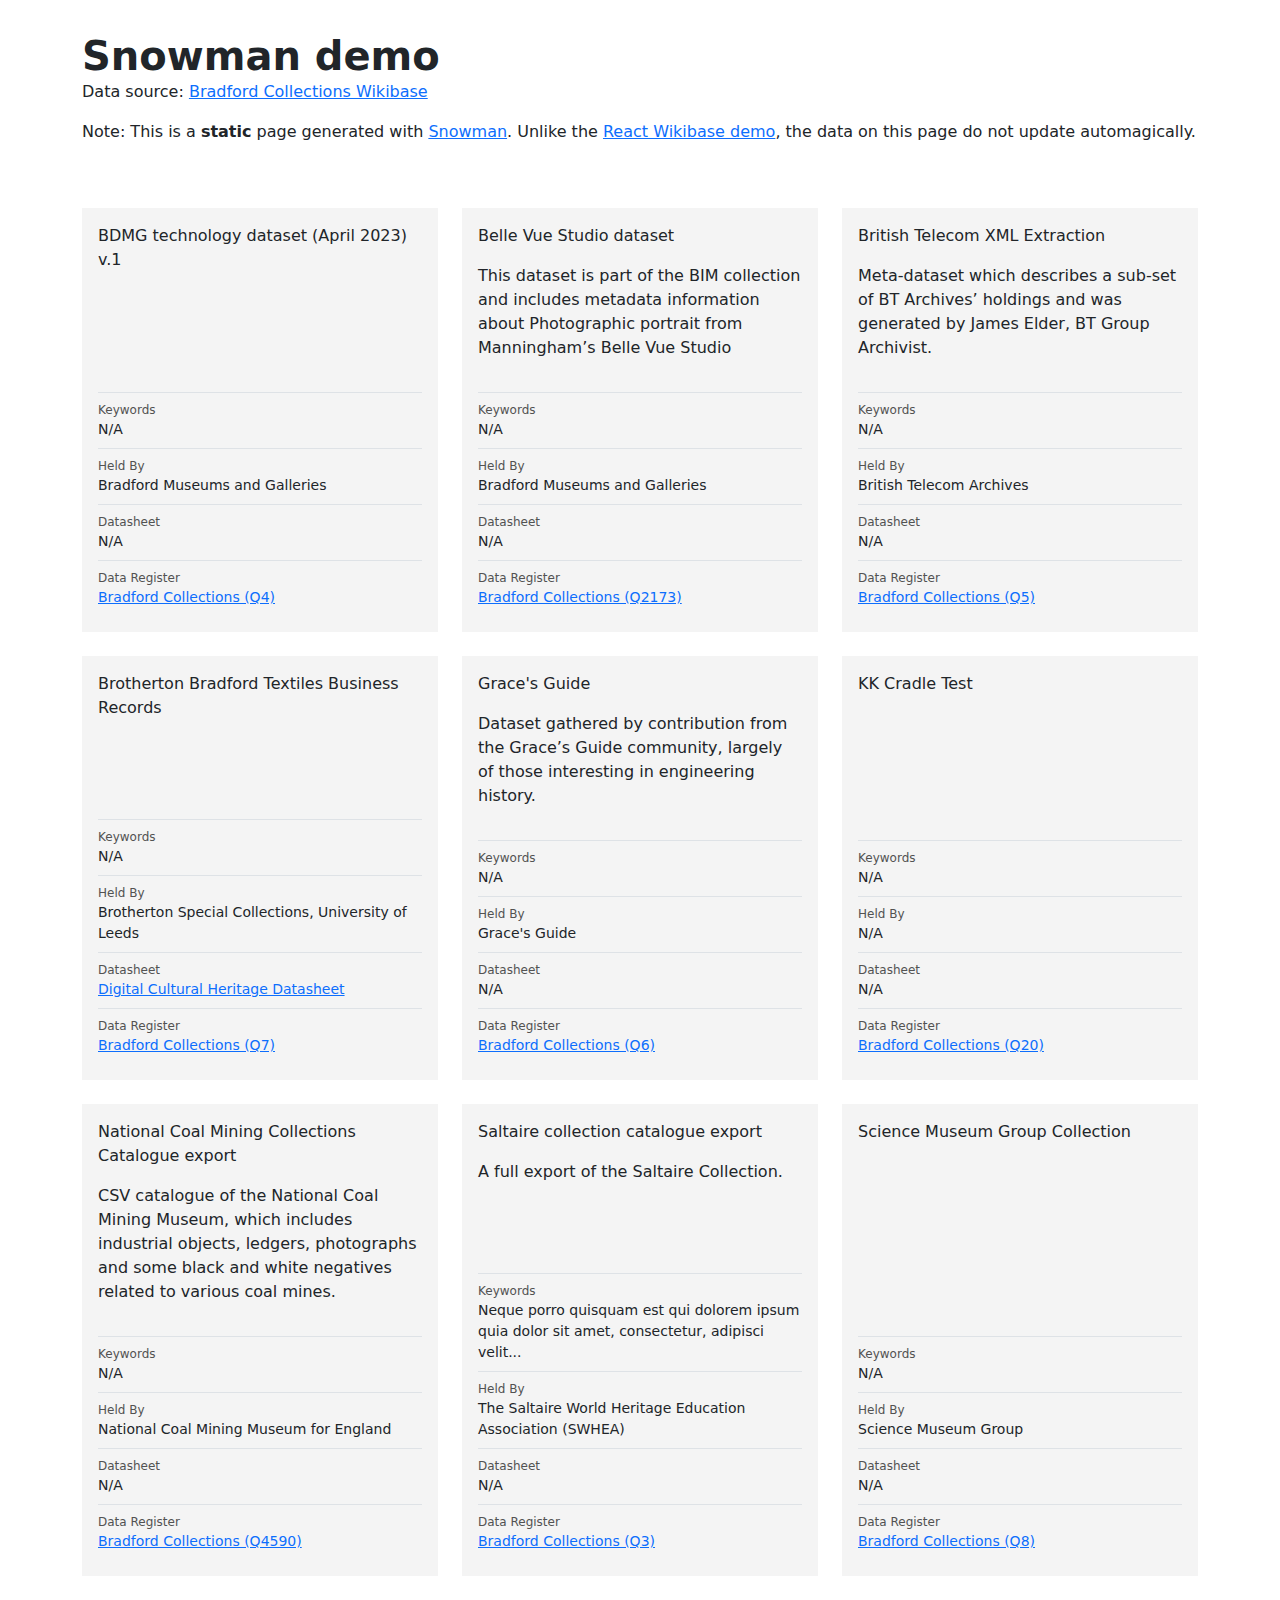
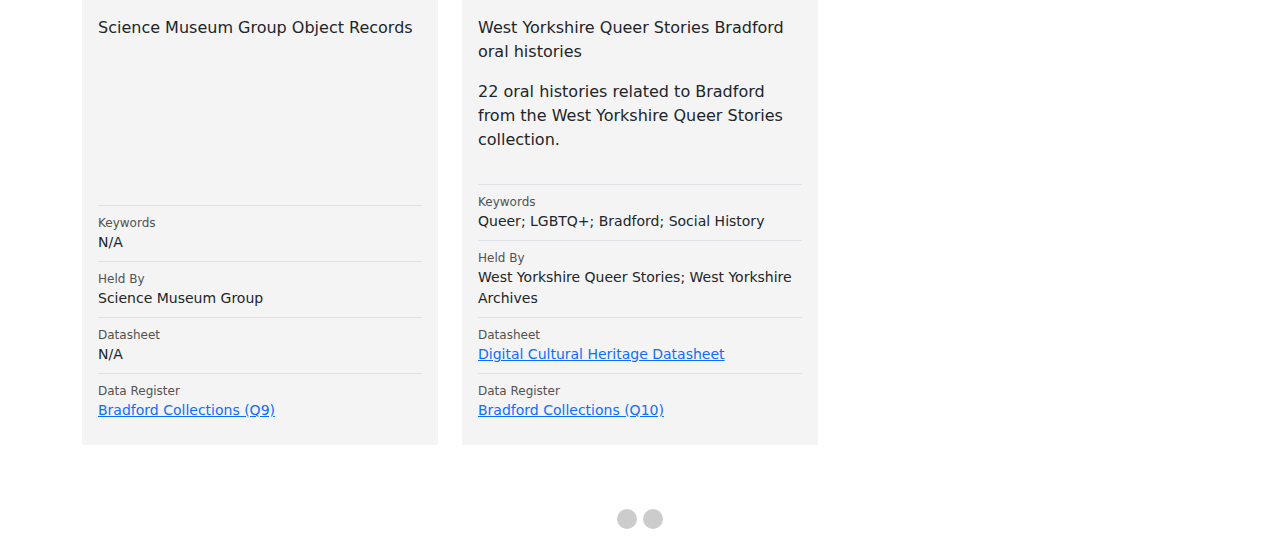
<file: docs/index.html>
<!DOCTYPE html>
<html lang="en">
<head>
    <meta charset="UTF-8">
    <meta http-equiv="X-UA-Compatible" content="IE=edge">
    <meta name="viewport" content="width=device-width, initial-scale=1.0">
    <title>☃️ Snowman Demo</title>
    <link href="https://cdn.jsdelivr.net/npm/bootstrap@5.3.3/dist/css/bootstrap.min.css" rel="stylesheet" integrity="sha384-QWTKZyjpPEjISv5WaRU9OFeRpok6YctnYmDr5pNlyT2bRjXh0JMhjY6hW+ALEwIH" crossorigin="anonymous">
    <link rel="stylesheet" href="https://cdnjs.cloudflare.com/ajax/libs/font-awesome/6.5.2/css/all.min.css" integrity="sha512-SnH5WK+bZxgPHs44uWIX+LLJAJ9/2PkPKZ5QiAj6Ta86w+fsb2TkcmfRyVX3pBnMFcV7oQPJkl9QevSCWr3W6A==" crossorigin="anonymous" referrerpolicy="no-referrer" />
    <link rel="stylesheet" href="style.css">
</head>
<body>
    <div class="container">
        

<header>
    <h1>Snowman demo</h1>
    <p>Data source: <a href="https://bradford-collections.wikibase.cloud/">Bradford Collections Wikibase</a></p>
    <p class="note">Note: This is a <strong>static</strong> page generated with <a href="https://github.com/glaciers-in-archives/snowman">Snowman</a>. Unlike the <a href="https://kunika.github.io/wikibase-demo/">React Wikibase demo</a>, the data on this page do not update automagically.</p>
</header>

<div id="wikibase" class="container">
    <div class="row gy-4">
        
        <div class="col-xs-12 col-md-6 col-lg-4">
            <div class="card h-100">
                <div class="card-body d-flex flex-column">
                    <p class="wikibase-title">BDMG technology dataset (April 2023) v.1</p>
                    <p class="wikibase-description"></p>
                    <ul class="list-group list-group-flush mt-auto metadata">
                        <li class="list-group-item">
                            <p>Keywords</p>
                            <p> N/A </p>
                        </li>
                        <li class="list-group-item">
                            <p>Held By</p>
                            <p> Bradford Museums and Galleries </p>
                        </li>
                        <li class="list-group-item">
                            <p>Datasheet</p>
                            <p> N/A </p>
                        </li>
                        <li class="list-group-item">
                            <p>Data Register</p>
                            
                            <p><a href="https://bradford-collections.wikibase.cloud/entity/Q4">Bradford Collections (Q4)</a></p>
                        </li>
                    </ul>
                </div>
            </div>
        </div>
        
        <div class="col-xs-12 col-md-6 col-lg-4">
            <div class="card h-100">
                <div class="card-body d-flex flex-column">
                    <p class="wikibase-title">Belle Vue Studio dataset</p>
                    <p class="wikibase-description">This dataset is part of the BIM collection and includes metadata information about  Photographic portrait from Manningham’s Belle Vue Studio</p>
                    <ul class="list-group list-group-flush mt-auto metadata">
                        <li class="list-group-item">
                            <p>Keywords</p>
                            <p> N/A </p>
                        </li>
                        <li class="list-group-item">
                            <p>Held By</p>
                            <p> Bradford Museums and Galleries </p>
                        </li>
                        <li class="list-group-item">
                            <p>Datasheet</p>
                            <p> N/A </p>
                        </li>
                        <li class="list-group-item">
                            <p>Data Register</p>
                            
                            <p><a href="https://bradford-collections.wikibase.cloud/entity/Q2173">Bradford Collections (Q2173)</a></p>
                        </li>
                    </ul>
                </div>
            </div>
        </div>
        
        <div class="col-xs-12 col-md-6 col-lg-4">
            <div class="card h-100">
                <div class="card-body d-flex flex-column">
                    <p class="wikibase-title">British Telecom XML Extraction</p>
                    <p class="wikibase-description">Meta-dataset which describes a sub-set of BT Archives’ holdings and was generated by James Elder, BT Group Archivist.</p>
                    <ul class="list-group list-group-flush mt-auto metadata">
                        <li class="list-group-item">
                            <p>Keywords</p>
                            <p> N/A </p>
                        </li>
                        <li class="list-group-item">
                            <p>Held By</p>
                            <p> British Telecom Archives </p>
                        </li>
                        <li class="list-group-item">
                            <p>Datasheet</p>
                            <p> N/A </p>
                        </li>
                        <li class="list-group-item">
                            <p>Data Register</p>
                            
                            <p><a href="https://bradford-collections.wikibase.cloud/entity/Q5">Bradford Collections (Q5)</a></p>
                        </li>
                    </ul>
                </div>
            </div>
        </div>
        
        <div class="col-xs-12 col-md-6 col-lg-4">
            <div class="card h-100">
                <div class="card-body d-flex flex-column">
                    <p class="wikibase-title">Brotherton Bradford Textiles Business Records</p>
                    <p class="wikibase-description"></p>
                    <ul class="list-group list-group-flush mt-auto metadata">
                        <li class="list-group-item">
                            <p>Keywords</p>
                            <p> N/A </p>
                        </li>
                        <li class="list-group-item">
                            <p>Held By</p>
                            <p> Brotherton Special Collections, University of Leeds </p>
                        </li>
                        <li class="list-group-item">
                            <p>Datasheet</p>
                            <p> <a href="https://library.leeds.ac.uk/MADEUP_PATH/Datasheet_Brotherton_Bradford_Textiles_Business_Records.docx">Digital Cultural Heritage Datasheet</a> </p>
                        </li>
                        <li class="list-group-item">
                            <p>Data Register</p>
                            
                            <p><a href="https://bradford-collections.wikibase.cloud/entity/Q7">Bradford Collections (Q7)</a></p>
                        </li>
                    </ul>
                </div>
            </div>
        </div>
        
        <div class="col-xs-12 col-md-6 col-lg-4">
            <div class="card h-100">
                <div class="card-body d-flex flex-column">
                    <p class="wikibase-title">Grace&#39;s Guide</p>
                    <p class="wikibase-description">Dataset gathered by contribution from the Grace’s Guide community, largely of those interesting in engineering history.</p>
                    <ul class="list-group list-group-flush mt-auto metadata">
                        <li class="list-group-item">
                            <p>Keywords</p>
                            <p> N/A </p>
                        </li>
                        <li class="list-group-item">
                            <p>Held By</p>
                            <p> Grace&#39;s Guide </p>
                        </li>
                        <li class="list-group-item">
                            <p>Datasheet</p>
                            <p> N/A </p>
                        </li>
                        <li class="list-group-item">
                            <p>Data Register</p>
                            
                            <p><a href="https://bradford-collections.wikibase.cloud/entity/Q6">Bradford Collections (Q6)</a></p>
                        </li>
                    </ul>
                </div>
            </div>
        </div>
        
        <div class="col-xs-12 col-md-6 col-lg-4">
            <div class="card h-100">
                <div class="card-body d-flex flex-column">
                    <p class="wikibase-title">KK Cradle Test</p>
                    <p class="wikibase-description"></p>
                    <ul class="list-group list-group-flush mt-auto metadata">
                        <li class="list-group-item">
                            <p>Keywords</p>
                            <p> N/A </p>
                        </li>
                        <li class="list-group-item">
                            <p>Held By</p>
                            <p> N/A </p>
                        </li>
                        <li class="list-group-item">
                            <p>Datasheet</p>
                            <p> N/A </p>
                        </li>
                        <li class="list-group-item">
                            <p>Data Register</p>
                            
                            <p><a href="https://bradford-collections.wikibase.cloud/entity/Q20">Bradford Collections (Q20)</a></p>
                        </li>
                    </ul>
                </div>
            </div>
        </div>
        
        <div class="col-xs-12 col-md-6 col-lg-4">
            <div class="card h-100">
                <div class="card-body d-flex flex-column">
                    <p class="wikibase-title">National Coal Mining Collections Catalogue export</p>
                    <p class="wikibase-description">CSV catalogue of the National Coal Mining Museum, which includes industrial objects, ledgers, photographs and some black and white negatives related to various coal mines.</p>
                    <ul class="list-group list-group-flush mt-auto metadata">
                        <li class="list-group-item">
                            <p>Keywords</p>
                            <p> N/A </p>
                        </li>
                        <li class="list-group-item">
                            <p>Held By</p>
                            <p> National Coal Mining Museum for England </p>
                        </li>
                        <li class="list-group-item">
                            <p>Datasheet</p>
                            <p> N/A </p>
                        </li>
                        <li class="list-group-item">
                            <p>Data Register</p>
                            
                            <p><a href="https://bradford-collections.wikibase.cloud/entity/Q4590">Bradford Collections (Q4590)</a></p>
                        </li>
                    </ul>
                </div>
            </div>
        </div>
        
        <div class="col-xs-12 col-md-6 col-lg-4">
            <div class="card h-100">
                <div class="card-body d-flex flex-column">
                    <p class="wikibase-title">Saltaire collection catalogue export</p>
                    <p class="wikibase-description">A full export of the Saltaire Collection.</p>
                    <ul class="list-group list-group-flush mt-auto metadata">
                        <li class="list-group-item">
                            <p>Keywords</p>
                            <p> Neque porro quisquam est qui dolorem ipsum quia dolor sit amet, consectetur, adipisci velit... </p>
                        </li>
                        <li class="list-group-item">
                            <p>Held By</p>
                            <p> The Saltaire World Heritage Education Association (SWHEA) </p>
                        </li>
                        <li class="list-group-item">
                            <p>Datasheet</p>
                            <p> N/A </p>
                        </li>
                        <li class="list-group-item">
                            <p>Data Register</p>
                            
                            <p><a href="https://bradford-collections.wikibase.cloud/entity/Q3">Bradford Collections (Q3)</a></p>
                        </li>
                    </ul>
                </div>
            </div>
        </div>
        
        <div class="col-xs-12 col-md-6 col-lg-4">
            <div class="card h-100">
                <div class="card-body d-flex flex-column">
                    <p class="wikibase-title">Science Museum Group Collection</p>
                    <p class="wikibase-description"></p>
                    <ul class="list-group list-group-flush mt-auto metadata">
                        <li class="list-group-item">
                            <p>Keywords</p>
                            <p> N/A </p>
                        </li>
                        <li class="list-group-item">
                            <p>Held By</p>
                            <p> Science Museum Group </p>
                        </li>
                        <li class="list-group-item">
                            <p>Datasheet</p>
                            <p> N/A </p>
                        </li>
                        <li class="list-group-item">
                            <p>Data Register</p>
                            
                            <p><a href="https://bradford-collections.wikibase.cloud/entity/Q8">Bradford Collections (Q8)</a></p>
                        </li>
                    </ul>
                </div>
            </div>
        </div>
        
        <div class="col-xs-12 col-md-6 col-lg-4">
            <div class="card h-100">
                <div class="card-body d-flex flex-column">
                    <p class="wikibase-title">Science Museum Group Object Records</p>
                    <p class="wikibase-description"></p>
                    <ul class="list-group list-group-flush mt-auto metadata">
                        <li class="list-group-item">
                            <p>Keywords</p>
                            <p> N/A </p>
                        </li>
                        <li class="list-group-item">
                            <p>Held By</p>
                            <p> Science Museum Group </p>
                        </li>
                        <li class="list-group-item">
                            <p>Datasheet</p>
                            <p> N/A </p>
                        </li>
                        <li class="list-group-item">
                            <p>Data Register</p>
                            
                            <p><a href="https://bradford-collections.wikibase.cloud/entity/Q9">Bradford Collections (Q9)</a></p>
                        </li>
                    </ul>
                </div>
            </div>
        </div>
        
        <div class="col-xs-12 col-md-6 col-lg-4">
            <div class="card h-100">
                <div class="card-body d-flex flex-column">
                    <p class="wikibase-title">West Yorkshire Queer Stories Bradford oral histories</p>
                    <p class="wikibase-description">22 oral histories related to Bradford from the West Yorkshire Queer Stories collection.</p>
                    <ul class="list-group list-group-flush mt-auto metadata">
                        <li class="list-group-item">
                            <p>Keywords</p>
                            <p> Queer; LGBTQ&#43;; Bradford; Social History </p>
                        </li>
                        <li class="list-group-item">
                            <p>Held By</p>
                            <p> West Yorkshire Queer Stories; West Yorkshire Archives </p>
                        </li>
                        <li class="list-group-item">
                            <p>Datasheet</p>
                            <p> <a href="https://congruenceengine.app.box.com/folder/258965733182">Digital Cultural Heritage Datasheet</a> </p>
                        </li>
                        <li class="list-group-item">
                            <p>Data Register</p>
                            
                            <p><a href="https://bradford-collections.wikibase.cloud/entity/Q10">Bradford Collections (Q10)</a></p>
                        </li>
                    </ul>
                </div>
            </div>
        </div>
        
    </div>
</div>


        <footer>
    

    <div class="colophon">
        <a href="#" class="tooltippy" data-bs-toggle="tooltip" data-bs-title="Made with Snowman"><i class="icon fa-solid fa-snowman"></i></a> 
        <a href="#" class="tooltippy" data-bs-toggle="tooltip" data-bs-title="Free as in puppy"><i class="icon fa-solid fa-dog"></i></a>
    </div>

</footer>

    </div>
    <script src="https://cdn.jsdelivr.net/npm/bootstrap@5.3.3/dist/js/bootstrap.bundle.min.js" integrity="sha384-YvpcrYf0tY3lHB60NNkmXc5s9fDVZLESaAA55NDzOxhy9GkcIdslK1eN7N6jIeHz" crossorigin="anonymous"></script>
    <script src="https://cdn.jsdelivr.net/npm/@popperjs/core@2.11.8/dist/umd/popper.min.js"></script>
    <script>
        const tooltipTriggerList = document.querySelectorAll('[data-bs-toggle="tooltip"]')
        const tooltipList = [...tooltipTriggerList].map(tooltipTriggerEl => new bootstrap.Tooltip(tooltipTriggerEl))
    </script>
</body>
</html>
</file>
<file: docs/style.css>
/* Bootstrap overrides */
/* undo styles */
body {
    font-weight: 300;
}
.card {
    border-radius: 0;
    border: none;
}
.card> .list-group:last-child {
    border-radius: 0;
}
.list-group-item {
    background-color: transparent;
}
.list-group-flush>.list-group-item {
    border-width: 1px 0 0;
}
/* modify styles */
body {
    margin-bottom: 1rem;
}
.card {
    background-color: rgb(244, 244, 244);
}
.list-group-item {
    padding-right: 0;
    padding-left: 0;
}
.tooltip {
    --bs-tooltip-bg: #666;
    --bs-tooltip-border-radius: 0;
}

/* Custom styles */
header {
    margin-top: 2rem;
    margin-bottom: 4rem;
}
header h1 {
    margin-bottom: 0;
    font-weight: 600;
}
#wikibase {
    margin: 4rem 0;
    padding-right: 0;
    padding-left: 0;
}
#wikibase .wikibase-title {
    margin-bottom: 1rem;
    font-weight: 500;
}
#wikibase .wikibase-description {
    margin-bottom: 2rem;
}
#wikibase .metadata li p {
    margin-bottom: 0;
    font-size: .875rem;
}
#wikibase .metadata li p:first-child {
    font-size: .75rem;
    color: #525252;
}
footer .colophon {
    text-align: center;
}
footer .colophon .icon {
    aspect-ratio: 1 / 1;
    background-color: #ccc;
    border-radius: 100%;
    color: #fff;
    display: inline-block;
    padding: 10px;
}
footer .colophon .icon:hover {
    background-color: #666;
}
footer .colophon .tooltippy {
    display: inline-block;
}
strong {
    font-weight: 600;
}
</file>
